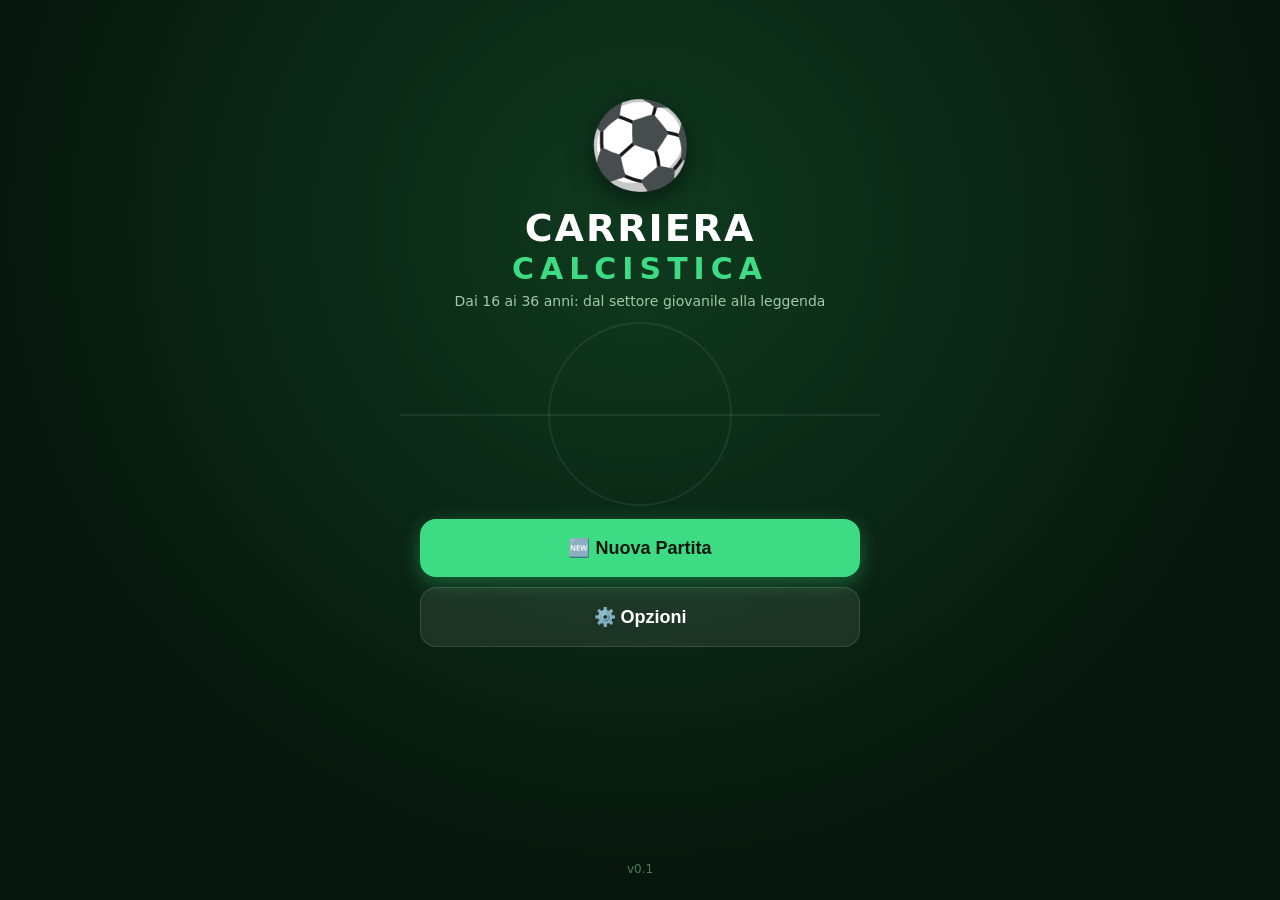
<file: index.html>
<!DOCTYPE html>
<html lang="it">
<head>
<meta charset="UTF-8">
<meta name="viewport" content="width=device-width, initial-scale=1, viewport-fit=cover">
<meta name="theme-color" content="#07170d">
<title>Carriera Calcistica</title>
<link rel="stylesheet" href="css/style.css">
</head>
<body class="homebody">
<div class="home">
  <div class="hero">
    <div class="ball">⚽</div>
    <h1 class="logo">CARRIERA<br><span>CALCISTICA</span></h1>
    <p class="tag">Dai 16 ai 36 anni: dal settore giovanile alla leggenda</p>
  </div>

  <div class="menu">
    <button class="btn" id="carica" onclick="location='carriera.html'">▶ Carica<small id="info"></small></button>
    <button class="btn" id="nuova" onclick="nuova()">🆕 Nuova Partita</button>
    <button class="btn" onclick="toggle(true)">⚙️ Opzioni</button>
  </div>
  <div class="ver">v0.1</div>
</div>

<div class="overlay" id="opz" onclick="if(event.target===this)toggle(false)">
  <div class="sheet">
    <h2>Opzioni</h2>
    <button class="btn" onclick="cancella()">🗑 Cancella salvataggio</button>
    <button class="btn primary" onclick="toggle(false)">Chiudi</button>
  </div>
</div>

<script>
const KEY="carriera_save";
const $=id=>document.getElementById(id);
function leggi(){try{return JSON.parse(localStorage.getItem(KEY))}catch(e){return null}}
function aggiorna(){
  const s=leggi();
  $("carica").style.display=s?"block":"none";
  $("nuova").classList.toggle("primary",!s);
  $("carica").classList.toggle("primary",!!s);
  if(s)$("info").textContent=(s.nome?s.nome+" · ":"")+"Età "+s.eta+" · "+s.squadra;
}
function nuova(){
  if(leggi()&&!confirm("Hai già un salvataggio. Cancellarlo e ricominciare?"))return;
  const nome=prompt("Come si chiama il tuo giocatore?","Marco Rossi");
  if(nome===null)return;
  localStorage.setItem(KEY,JSON.stringify({
    nome:nome.trim()||"Giocatore",eta:16,sett:1,
    e:80,f:40,h:60,s:10,fama:5,gol:0,squadra:"Real Borgo U17"
  }));
  location="carriera.html";
}
function toggle(on){$("opz").classList.toggle("on",on)}
function cancella(){
  if(confirm("Cancellare il salvataggio?")){localStorage.removeItem(KEY);toggle(false);aggiorna();}
}
aggiorna();
</script>
</body>
</html>
</file>
<file: css/style.css>
:root{--bg:#07170d;--bg2:#0f3a1f;--card:#12301c;--acc:#3ddc84;--txt:#fff;--mut:#9fc9a8}
*{box-sizing:border-box;-webkit-tap-highlight-color:transparent}
body{margin:auto;font-family:system-ui,sans-serif;background:var(--bg);color:var(--txt);max-width:480px;padding:16px}
h1{font-size:22px;margin:0 0 6px}
button{width:100%;padding:14px;margin:6px 0;border:0;border-radius:12px;font-size:16px;background:#1d3b27;color:#fff}
button:disabled{opacity:.35}
body.homebody{padding:0;max-width:none;background:radial-gradient(circle at 50% 25%,var(--bg2),var(--bg) 70%)}
.home{max-width:480px;margin:auto;min-height:100dvh;display:flex;flex-direction:column;justify-content:space-between;padding:max(24px,env(safe-area-inset-top)) 20px max(24px,env(safe-area-inset-bottom));position:relative;overflow:hidden}
.home::before{content:"";position:absolute;left:-20%;right:-20%;top:46%;height:2px;background:rgba(255,255,255,.07)}
.home::after{content:"";position:absolute;left:50%;top:46%;width:180px;height:180px;border:2px solid rgba(255,255,255,.07);border-radius:50%;transform:translate(-50%,-50%)}
.hero{text-align:center;margin-top:8vh;position:relative;z-index:1}
.ball{font-size:84px;animation:rim 2.4s ease-in-out infinite;filter:drop-shadow(0 8px 12px rgba(0,0,0,.5))}
@keyframes rim{0%,100%{transform:translateY(0) rotate(0)}50%{transform:translateY(-14px) rotate(25deg)}}
.logo{font-size:38px;line-height:1;letter-spacing:2px;margin:14px 0 8px;font-weight:900}
.logo span{color:var(--acc);font-size:30px;letter-spacing:6px}
.tag{color:var(--mut);font-size:14px;margin:0 20px}
.menu{position:relative;z-index:1}
.btn{display:block;width:100%;padding:18px;margin:10px 0;border-radius:16px;font-size:18px;font-weight:700;background:rgba(255,255,255,.08);border:1px solid rgba(255,255,255,.12);color:#fff;text-align:center}
.btn small{display:block;font-weight:400;font-size:12px;color:var(--mut);margin-top:3px}
.btn.primary{background:var(--acc);color:#07170d;border:0;box-shadow:0 6px 20px rgba(61,220,132,.35)}
.btn.primary small{color:#0b3a1d}
.btn:active{transform:scale(.97)}
.ver{text-align:center;color:#4d7a5b;font-size:12px;margin-top:6px;position:relative;z-index:1}
.overlay{position:fixed;inset:0;background:rgba(0,0,0,.7);display:none;align-items:flex-end;justify-content:center;z-index:10}
.overlay.on{display:flex}
.sheet{width:100%;max-width:480px;background:var(--card);border-radius:22px 22px 0 0;padding:20px 20px max(20px,env(safe-area-inset-bottom))}
.sheet h2{margin:0 0 12px}
</file>
